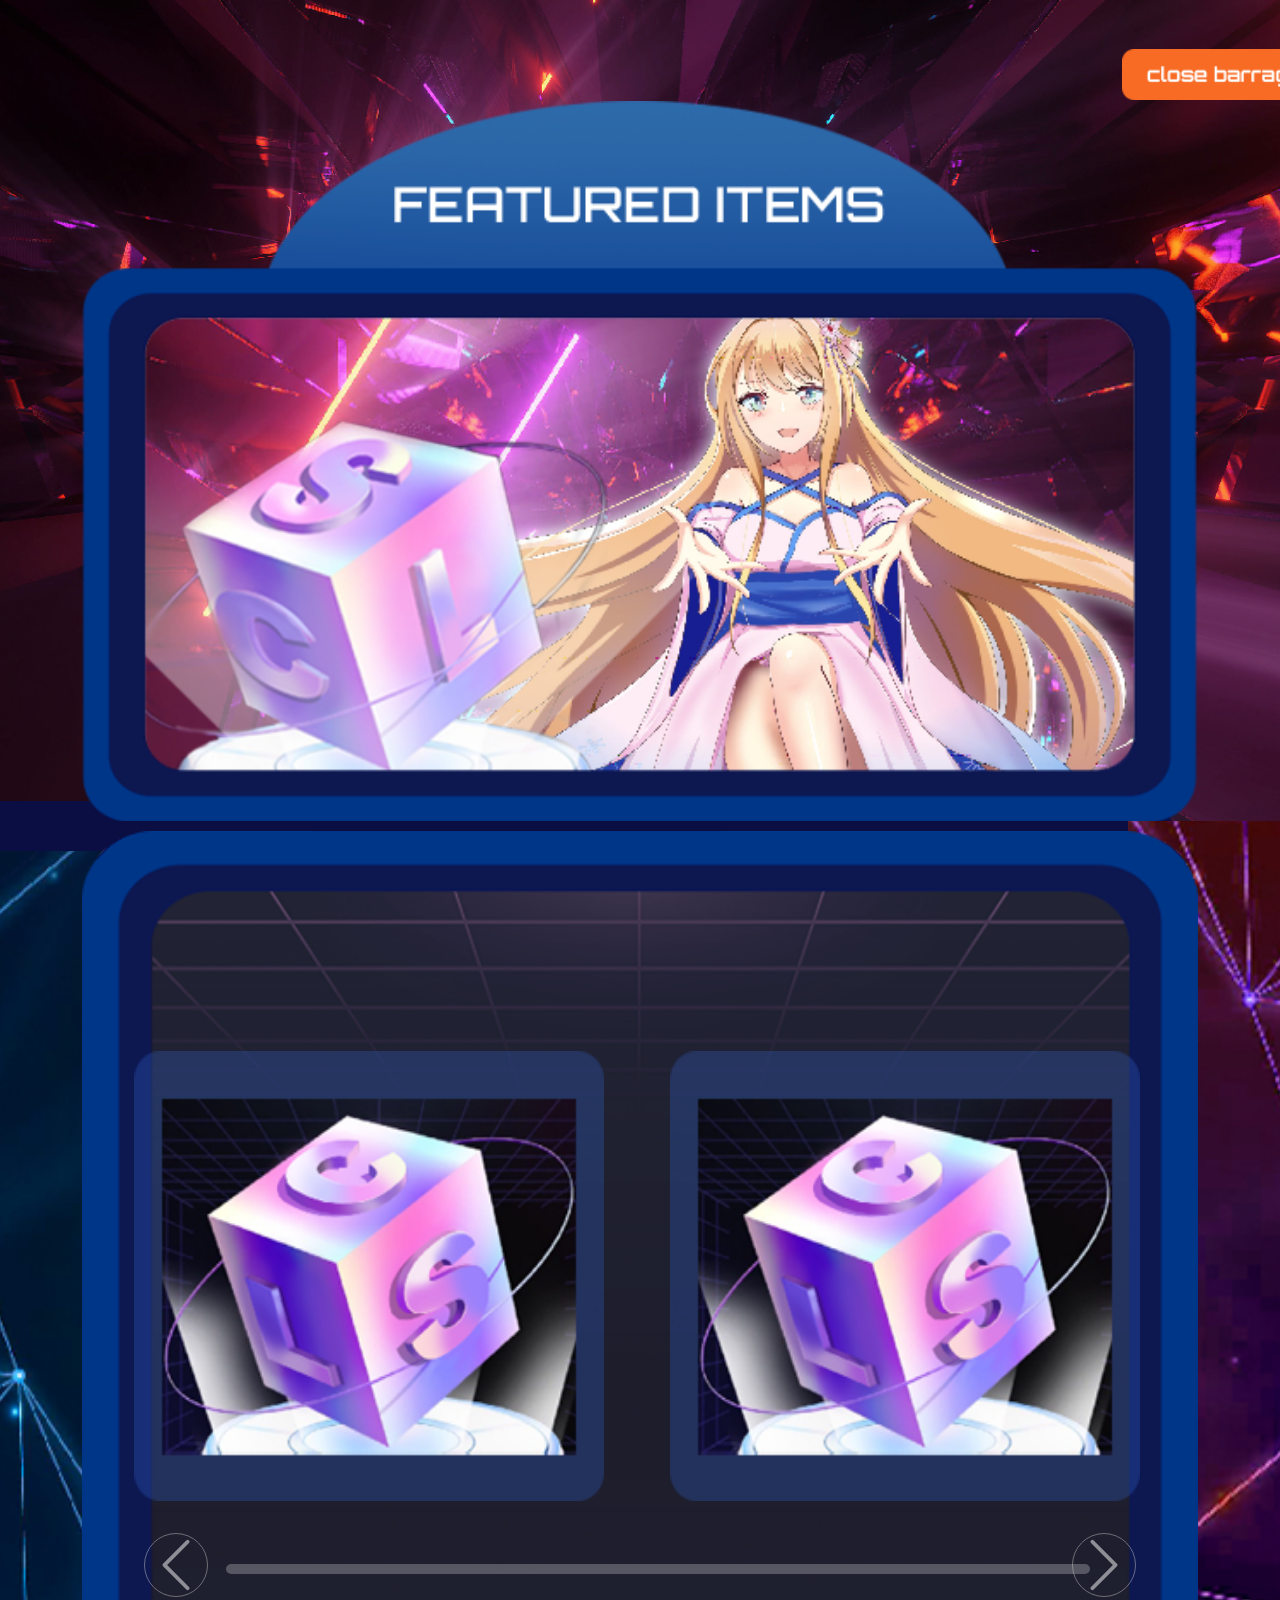
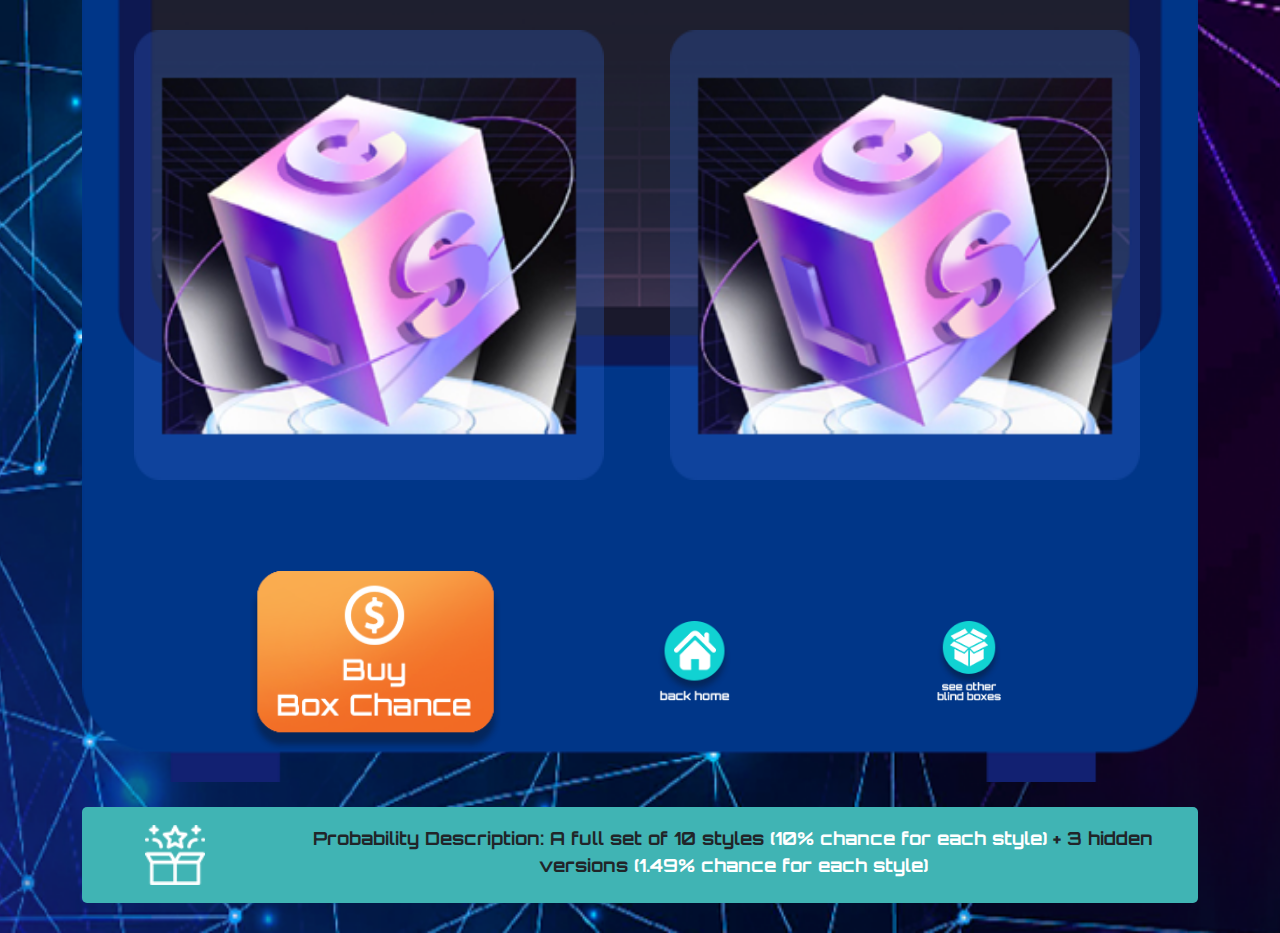
<file: draw.html>
<!doctype html>
<html lang="en">
<head>
    <meta charset="utf-8">
    <meta content="width=device-width, initial-scale=1" name="viewport">

    <title>Clsopenbox</title>
    <meta name="description" content="Clsopenbox">
    <meta name="keywords" content="Clsopenbox">
    <meta name="author" content="Clsopenbox">
    <meta property="og:title" content="Clsopenbox"/>
    <meta property="og:description" content="Clsopenbox"/>
    <meta property="og:image" content="assets/images/background/2.png"/>

    <!-- Bootstrap CSS -->
    <link href="assets/vendor/bootstrap/css/bootstrap.min.css" rel="stylesheet">

    <!-- Splide CSS -->
    <link href="assets/vendor/splide/css/splide.min.css" rel="stylesheet">

    <!-- Style CSS -->
    <link href="assets/css/style.css" rel="stylesheet">
    <style>
        body {
            background-image: url("assets/images/background/3.png");
            background-repeat: no-repeat;
            background-size: cover;
            background-position: center;
        }

        ul {
            display: flex;
            justify-content: space-between;
            list-style-type: none;
            padding: 0;
            width: 100%;
            margin: 0px auto;
            vertical-align: middle;
        }

        li {
            display: inline;
            vertical-align: middle;
        }

        li a {
            vertical-align: middle;
        }

        li a img {
            width: 30px;
            vertical-align: middle;
        }
    </style>
</head>
<body>

<!--<nav class="navbar fixed-bottom navbar-expand-sm"
     style="background: url('assets/images/navbar/rectangler.png'); background-size: cover;">
    <ul style="margin-left: 20px; margin-right: 20px;">
        <li class="my-auto">
            <a href="#"><img src="assets/images/navbar/home-icon.png"> </a>
        </li>
        <li class="my-auto">
            <a href="#"><img src="assets/images/navbar/magnifier.png"> </a>
        </li>
        <li class="my-auto">
            <a href="#"><img src="assets/images/navbar/Add.png" style="width: 40px;"> </a>
        </li>
        <li class="my-auto">
            <a href="#"><img src="assets/images/navbar/game-controller.png"> </a>
        </li>
        <li class="my-auto">
            <a href="#"><img src="assets/images/navbar/Account.png"> </a>
        </li>
    </ul>
</nav>-->

<section class="container-fluid clsopenbox-header">
    <div class="container-fluid container-lg">
        <div class="row flex align-items-end justify-content-end">
            <button class="header_button mt-5 float-right">
                <img src="assets/images/new_page/button-header.png" class="header_image">
            </button>
        </div>
        <div>
            <img class="gift_image" src="assets/images/new_page/top-box.png" style="background: transparent;">
        </div>
    </div>
</section>
<div class="row container-fluid container-sm" style="height: 50px; background-color: #0b0e42; margin-top: -20px; margin-bottom: -20px;">
</div>

<div class="container">
    <div class="container slider_background">
        <div id="carouselExampleControls" class="carousel slide" data-bs-ride="carousel">
            <div class="carousel-inner">
                <div class="carousel-item active my-auto">
                    <div class="row text-white text-center sliderboth">
                        <div class="col-lg-6 col-md-6 col-6">
                            <img src="assets/images/new_page/box.png" class="slider_image">
                        </div>
                        <div class="col-lg-6 col-md-6 col-6">
                            <img src="assets/images/new_page/box.png" class="slider_image">
                        </div>
                    </div>
                    <div class="row" >
                        <div class="col-lg-6 hr_holder">
                            <hr class="line"/>
                        </div>
                    </div>
                    <div class="row text-white text-center sliderdown">
                        <div class="col-lg-6 col-md-6 col-6">
                            <img src="assets/images/new_page/box.png" class="slider_image">
                        </div>
                        <div class="col-lg-6 col-md-6 col-6">
                            <img src="assets/images/new_page/box.png" class="slider_image">
                        </div>
                    </div>
                </div>
            </div>
            <button class="carousel-control-prev" type="button" data-bs-target="#carouselExampleControls"
                    data-bs-slide="prev">
                <span class="carousel-control-prev-icon" aria-hidden="true"></span>
                <span class="visually-hidden">Previous</span>
            </button>
            <button class="carousel-control-next" type="button" data-bs-target="#carouselExampleControls"
                    data-bs-slide="next">
                <span class="carousel-control-next-icon" aria-hidden="true"></span>
                <span class="visually-hidden">Next</span>
            </button>
        </div>

        <div class="row down_button_row flex align-items-center justify-content-center" >
            <div class="col-6 flex align-items-center justify-content-center">
                <button style="background-color: transparent; border: none;"><img
                        src="assets/images/new_page/buy-icon.png" class="button_big"></button>
            </div>
            <div class="col-3 my-auto">
                <button style="background-color: transparent; border: none;"><img
                        src="assets/images/new_page/home-icon.png" class="button_small"></button>
            </div>
            <div class="col-3 my-auto">
                <button style="background-color: transparent; border: none;"><img
                        src="assets/images/new_page/Box-icon.png" class="button_small"></button>
            </div>
        </div>


    </div>
    <div class="row text-center footer-part" style="margin: 25px 0 30px 0 !important;">
        <div class="col-1 col-sm-1 col-md-2 col-lg-2 my-auto text-center">
            <img src="assets/images/new_page/gift-box.png" class="footer_section_image">
        </div>
        <div class="col-11 col-sm-11 col-md-10 col-lg-10 my-auto mt-3">
            <p class="footer-text">Probability Description: A full set of 10 styles <span style="color: white">(10% chance for each style)</span>
                + 3 hidden versions <span style="color: white">(1.49% chance for each style)</span></p>
        </div>
    </div>

</div>


<!-- Bootstrap JS -->
<script src="assets/vendor/bootstrap/js/bootstrap.bundle.js"></script>

<!-- Splide JS -->
<script src="assets/vendor/splide/js/splide.min.js"></script>

<!-- Main JS -->
<script src="assets/js/main.js"></script>
</body>
</html>
</file>
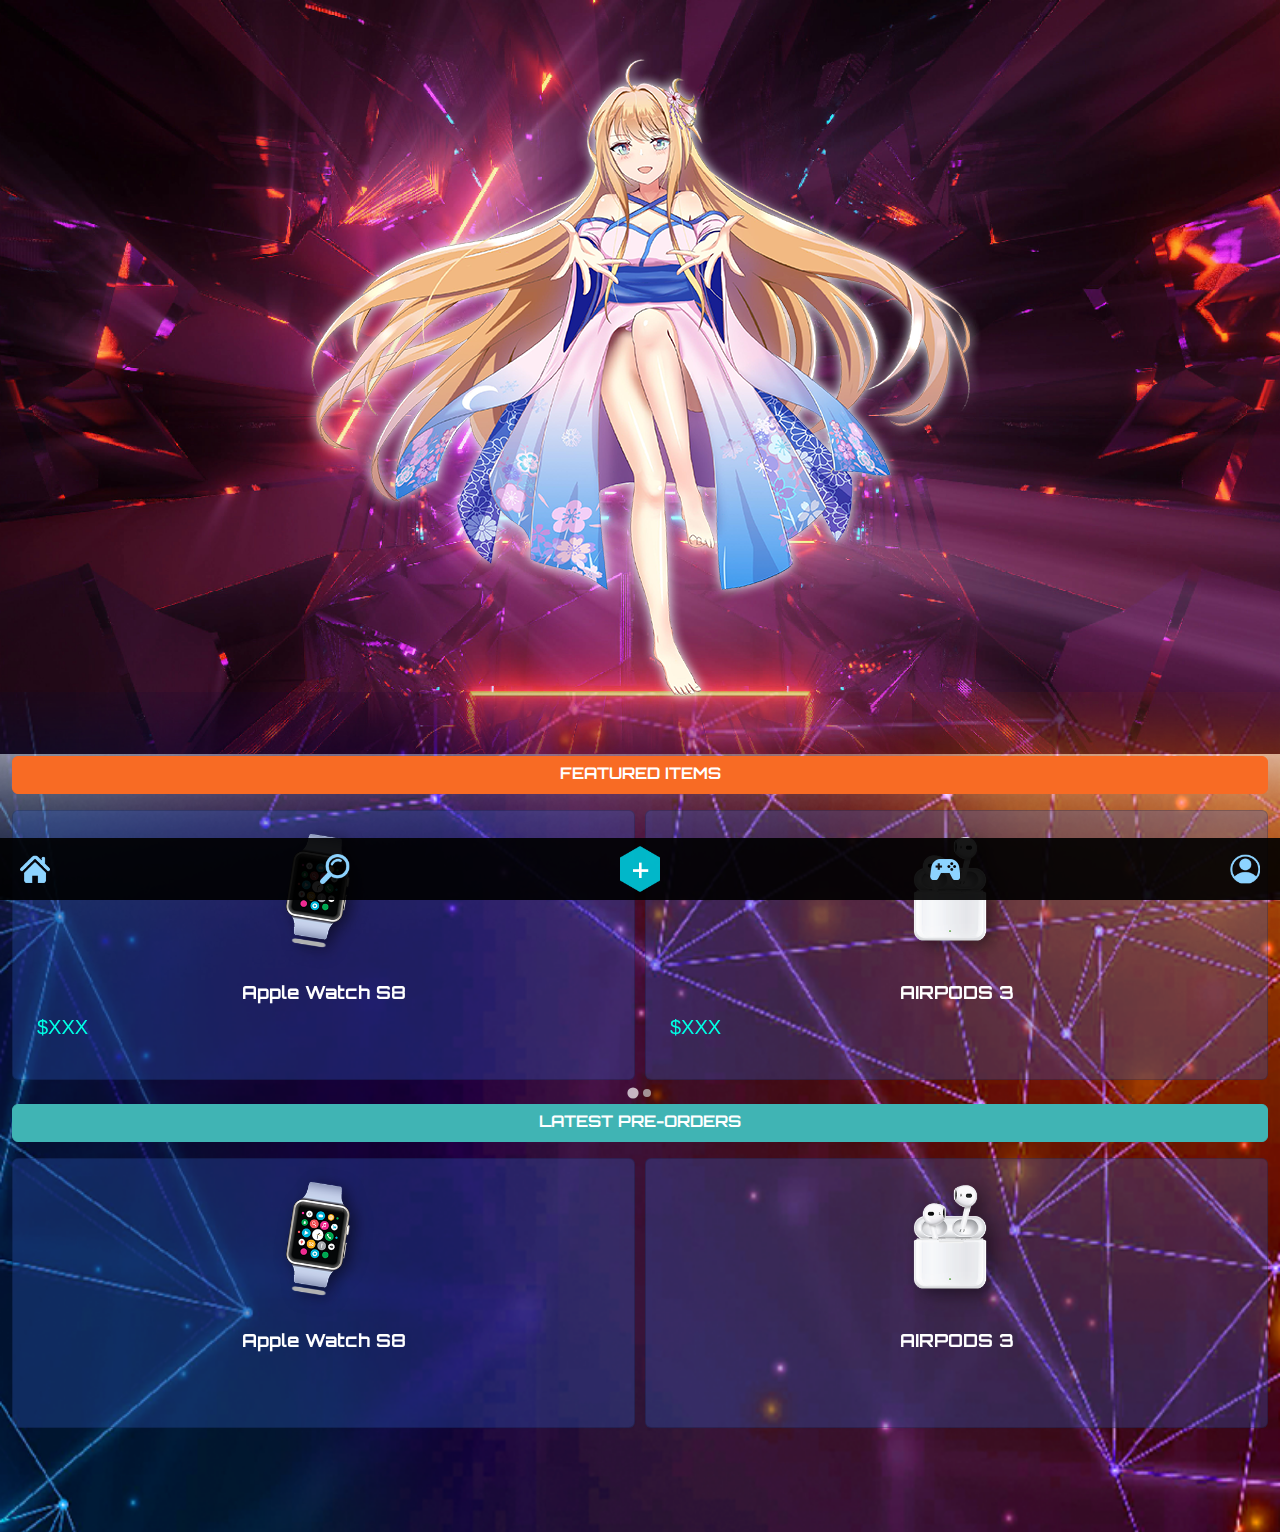
<file: new_home.html>
<!doctype html>
<html lang="en">
<head>
    <meta charset="utf-8">
    <meta content="width=device-width, initial-scale=1" name="viewport">

    <title>Clsopenbox</title>
    <meta name="description" content="Clsopenbox">
    <meta name="keywords" content="Clsopenbox">
    <meta name="author" content="Clsopenbox">
    <meta property="og:title" content="Clsopenbox"/>
    <meta property="og:description" content="Clsopenbox"/>
    <meta property="og:image" content="assets/images/background/2.png"/>

    <!-- Bootstrap CSS -->
    <link href="assets/vendor/bootstrap/css/bootstrap.min.css" rel="stylesheet">

    <!-- Splide CSS -->
    <link href="assets/vendor/splide/css/splide.min.css" rel="stylesheet">

    <!-- Style CSS -->
    <link href="assets/css/style.css" rel="stylesheet">
    <style>
        ul {
            display: flex;
            justify-content: space-between;
            list-style-type: none;
            padding: 0;
            width: 100%;
            margin: 0px auto;
            vertical-align: middle;
        }

        li {
            display: inline;
            vertical-align: middle;
        }

        li a {
            vertical-align: middle;
        }

        li a img {
            width: 30px;
            vertical-align: middle;
        }
    </style>
</head>
<body>

<nav class="navbar fixed-bottom navbar-expand-sm"
     style="background: url('assets/images/navbar/rectangler.png'); background-size: cover;">
    <ul style="margin-left: 20px; margin-right: 20px;">
        <li class="my-auto">
            <a href="#"><img src="assets/images/navbar/home-icon.png"> </a>
        </li>
        <li class="my-auto">
            <a href="#"><img src="assets/images/navbar/magnifier.png"> </a>
        </li>
        <li class="my-auto">
            <a href="#"><img src="assets/images/navbar/Add.png" style="width: 40px;"> </a>
        </li>
        <li class="my-auto">
            <a href="#"><img src="assets/images/navbar/game-controller.png"> </a>
        </li>
        <li class="my-auto">
            <a href="#"><img src="assets/images/navbar/Account.png"> </a>
        </li>
    </ul>
</nav>

<section class="container-fluid clsopenbox-header">
    <div class="row">
        <div class="col-12 d-flex justify-content-center p-5">
            <img src="assets/images/background/1.png" class="img-fluid"/>
        </div>
    </div>
</section>

<section class="container-fluid clsopenbox-body">
    <div class="row pt-5 pb-2">
        <div class="col-12 mb-3 mt-3">
            <button type="button" class="btn btn-primary clsopenbox-warning d-block w-100">FEATURED ITEMS</button>
        </div>
        <div class="col-12 mb-4">
            <div class="row">
                <div class="col-12">
                    <div id="splide-1" class="splide">
                        <div class="splide__track">
                            <ul class="splide__list">
                                <li class="splide__slide">

                                    <div class="card p-2 closopenbox-card">
                                        <div class="d-flex justify-content-center">
                                            <img src="assets/images/box/4.png" class="clsopenbox-card-image" alt="...">
                                        </div>
                                        <a href="draw.html" style="text-decoration: none;">
                                            <div class="card-body text-center">
                                                <h5 class="card-title clsopenbox-text-white">Apple Watch S8</h5>
                                                <h5 class="card-title text-start clsopenbox-text-primary">$XXX</h5>
                                            </div>
                                        </a>
                                    </div>
                                </li>
                                <li class="splide__slide">
                                        <div class="card p-2 closopenbox-card">
                                            <div class="d-flex justify-content-center">
                                                <img src="assets/images/box/5.png" class="clsopenbox-card-image"
                                                     alt="...">
                                            </div>
                                            <a href="draw.html" style="text-decoration: none;">
                                                <div class="card-body text-center">
                                                    <h5 class="card-title clsopenbox-text-white">AIRPODS 3</h5>
                                                    <h5 class="card-title text-start clsopenbox-text-primary">$XXX</h5>
                                                </div>
                                            </a>
                                        </div>
                                </li>
                                <li class="splide__slide">
                                    <div class="card p-2 closopenbox-card">
                                        <div class="d-flex justify-content-center">
                                            <img src="assets/images/box/6.png" class="clsopenbox-card-image" alt="...">
                                        </div>
                                        <a href="draw.html" style="text-decoration: none;">
                                            <div class="card-body text-center">
                                                <h5 class="card-title clsopenbox-text-white">iPHONE</h5>
                                                <h5 class="card-title text-start clsopenbox-text-primary">$XXX</h5>
                                            </div>
                                        </a>
                                    </div>
                                </li>
                            </ul>
                        </div>
                    </div>
                </div>
            </div>
        </div>
        <div class="col-12 mb-3">
            <button type="button" class="btn btn-primary clsopenbox-primary d-block w-100">LATEST PRE-ORDERS</button>
        </div>
        <div class="col-12 mb-3" style="padding-bottom: 80px;">
            <div class="row">
                <div class="col-12">
                    <div id="splide-2" class="splide">
                        <div class="splide__track">
                            <ul class="splide__list">
                                <li class="splide__slide">
                                    <div class="card p-2 closopenbox-card">
                                        <div class="d-flex justify-content-center">
                                            <img src="assets/images/box/4.png" class="clsopenbox-card-image" alt="...">
                                        </div>
                                        <div class="card-body text-center">
                                            <h5 class="card-title clsopenbox-text-white">Apple Watch S8</h5>
                                        </div>
                                    </div>
                                </li>
                                <li class="splide__slide">
                                    <div class="card p-2 closopenbox-card">
                                        <div class="d-flex justify-content-center">
                                            <img src="assets/images/box/5.png" class="clsopenbox-card-image" alt="...">
                                        </div>
                                        <div class="card-body text-center">
                                            <h5 class="card-title clsopenbox-text-white">AIRPODS 3</h5>
                                        </div>
                                    </div>
                                </li>
                                <li class="splide__slide">
                                    <div class="card p-2 closopenbox-card">
                                        <div class="d-flex justify-content-center">
                                            <img src="assets/images/box/6.png" class="clsopenbox-card-image" alt="...">
                                        </div>
                                        <div class="card-body text-center">
                                            <h5 class="card-title clsopenbox-text-white">iPHONE</h5>
                                        </div>
                                    </div>
                                </li>
                            </ul>
                        </div>
                    </div>
                </div>
            </div>
        </div>
    </div>
</section>


<!-- Bootstrap JS -->
<script src="assets/vendor/bootstrap/js/bootstrap.bundle.js"></script>

<!-- Splide JS -->
<script src="assets/vendor/splide/js/splide.min.js"></script>

<!-- Main JS -->
<script src="assets/js/main.js"></script>
</body>
</html>
</file>
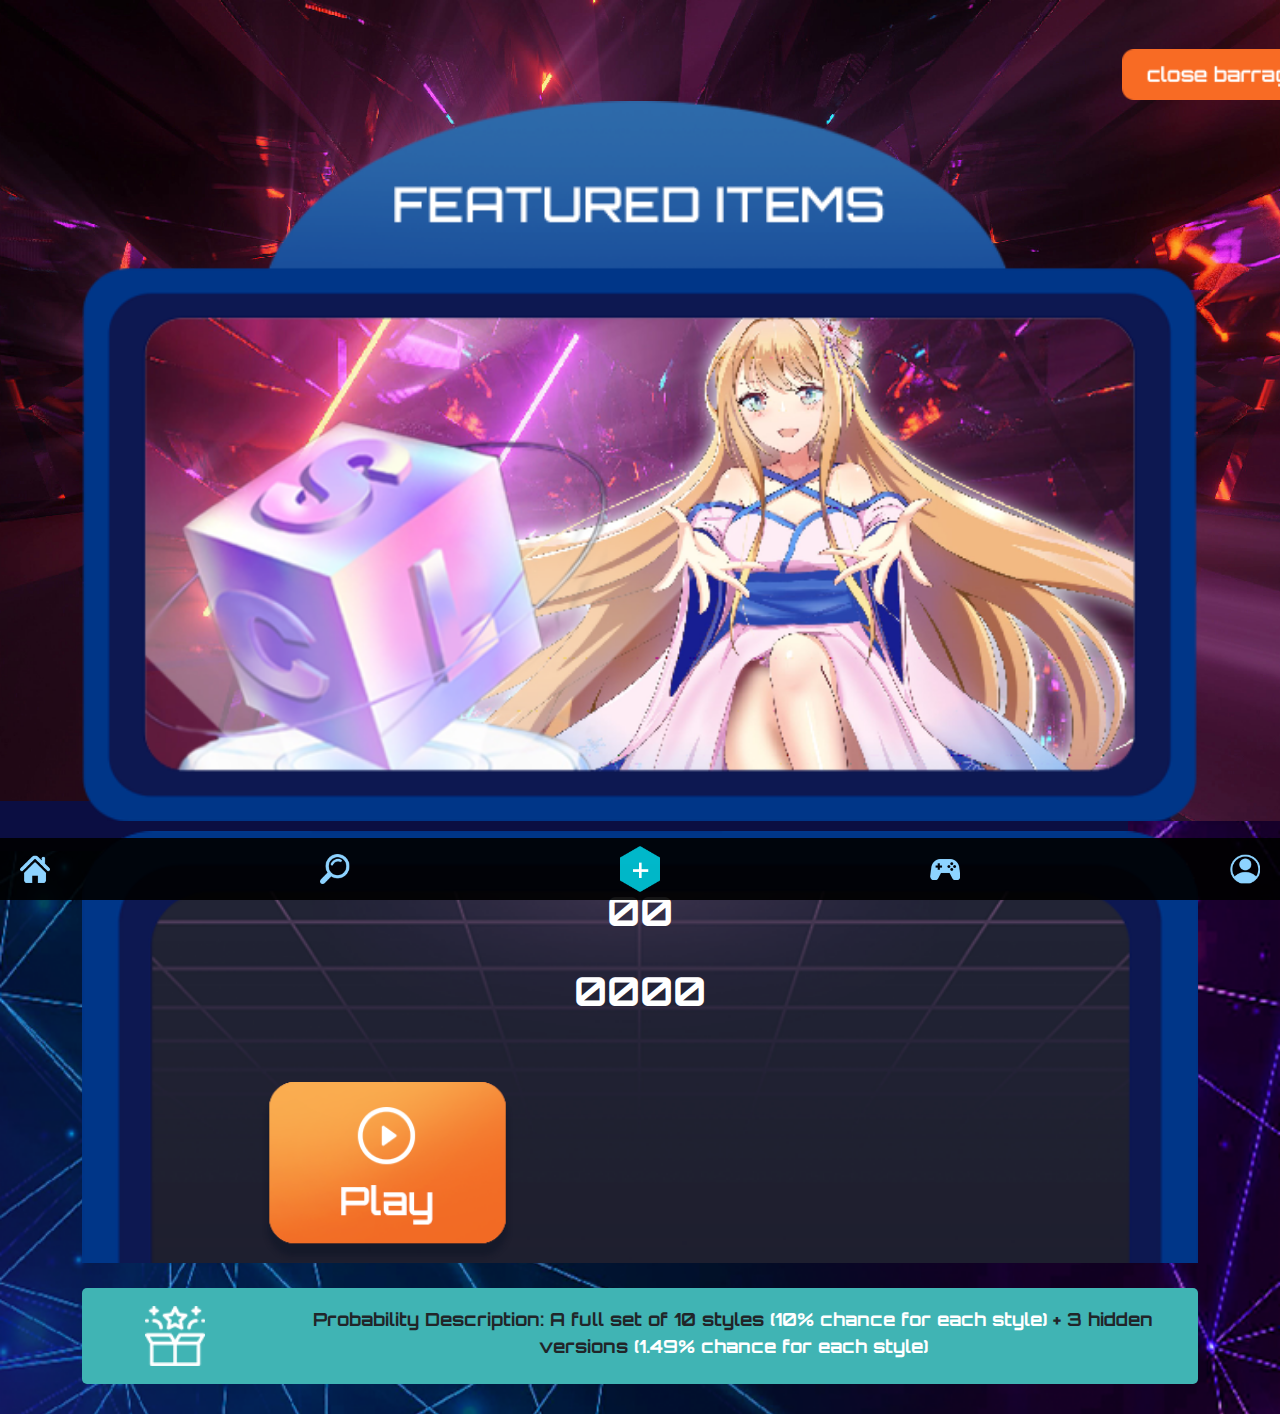
<file: new_spin.html>
<!doctype html>
<html lang="en">
<head>
    <meta charset="utf-8">
    <meta content="width=device-width, initial-scale=1" name="viewport">

    <title>Clsopenbox</title>
    <meta name="description" content="Clsopenbox">
    <meta name="keywords" content="Clsopenbox">
    <meta name="author" content="Clsopenbox">
    <meta property="og:title" content="Clsopenbox"/>
    <meta property="og:description" content="Clsopenbox"/>
    <meta property="og:image" content="assets/images/background/2.png"/>

    <!--fonts-->
    <link rel="preconnect" href="https://fonts.googleapis.com">
    <link rel="preconnect" href="https://fonts.gstatic.com" crossorigin>
    <link href="https://fonts.googleapis.com/css2?family=Poppins:wght@300;400;500;600&display=swap" rel="stylesheet">


    <!--icons-->
    <link rel="stylesheet" href="https://cdnjs.cloudflare.com/ajax/libs/font-awesome/6.2.1/css/all.min.css" integrity="sha512-MV7K8+y+gLIBoVD59lQIYicR65iaqukzvf/nwasF0nqhPay5w/9lJmVM2hMDcnK1OnMGCdVK+iQrJ7lzPJQd1w==" crossorigin="anonymous" referrerpolicy="no-referrer" />


    <!-- Bootstrap CSS -->
    <link href="assets/vendor/bootstrap/css/bootstrap.min.css" rel="stylesheet">

    <!-- Splide CSS -->
    <link href="assets/vendor/splide/css/splide.min.css" rel="stylesheet">

    <!-- Style CSS -->
    <link href="assets/css/style.css" rel="stylesheet">
    <style>
        body {
            background-image: url("assets/images/background/3.png");
            background-repeat: no-repeat;
            background-size: cover;
            background-position: center;
        }

        ul {
            display: flex;
            justify-content: space-between;
            list-style-type: none;
            padding: 0;
            width: 100%;
            margin: 0px auto;
            vertical-align: middle;
        }

        li {
            display: inline;
            vertical-align: middle;
        }

        li a {
            vertical-align: middle;
        }

        li a img {
            width: 30px;
            vertical-align: middle;
        }

        /*stopwatch*/
        .stopwatch {
            width: 100%;
            height: auto;
            min-height: 250px;
            display: flex;
            align-items: center;
            justify-content: center;
            flex-direction: column;
            flex-wrap: wrap;
            position: relative;
            color: white;
        }


        /*buttons div*/
        .buttons {
            display: flex;
            width: 100%;
            max-width: 250px;
            align-items: center;
            justify-content: center;
            position: relative;
        }

        .buttons .btn{
            transition: all 0.3s ease-out;
            border: none;
            outline: none;
            cursor: pointer;
        }

        .buttons .btn-green{
            border-radius: 50%;
            padding: 10px;
            color: black;
            background-color: white;
            display: none;
        }

        .buttons .btn-reset {
            position: absolute;
            left: 4%;
        }

        .buttons .btn-check {
            position: absolute;
            right: 4%;
        }


        .buttons .btn-reset:hover,
        .buttons .btn-reset:active
        {
            background-color: white;
        }


        .buttons .btn-blue{
            border-radius: 50%;
            padding: 25px;
            color: black;
            background-color: white;
        }

        .buttons .btn-blue:hover,
        .buttons .btn-blue:active {
            background-color: white;
        }

        .buttons .btn-pause{
            border-radius: 30px;
            width: 35%;
        }

        .btn-resume, .btn-pause, .btn-reset {
            display: none;
        }
        .time_text{
            font-size: 2.5rem;
            padding: 10px;
            font-family: 'Orbitron-Bold';
        }
    </style>
</head>
<body>

<nav class="navbar fixed-bottom navbar-expand-sm"
     style="background: url('assets/images/navbar/rectangler.png'); background-size: cover;">
    <ul style="margin-left: 20px; margin-right: 20px;">
        <li class="my-auto">
            <a href="#"><img src="assets/images/navbar/home-icon.png"> </a>
        </li>
        <li class="my-auto">
            <a href="#"><img src="assets/images/navbar/magnifier.png"> </a>
        </li>
        <li class="my-auto">
            <a href="#"><img src="assets/images/navbar/Add.png" style="width: 40px;"> </a>
        </li>
        <li class="my-auto">
            <a href="#"><img src="assets/images/navbar/game-controller.png"> </a>
        </li>
        <li class="my-auto">
            <a href="#"><img src="assets/images/navbar/Account.png"> </a>
        </li>
    </ul>
</nav>

<section class="container-fluid clsopenbox-header">
    <div class="container-fluid container-lg">
        <div class="row flex align-items-end justify-content-end">
            <button class="header_button mt-5 float-right">
                <img src="assets/images/new_page/button-header.png" class="header_image">
            </button>
        </div>
        <div>
            <img class="gift_image" src="assets/images/new_page/top-box.png" style="background: transparent;">
        </div>
    </div>
</section>
<div class="row container-fluid container-sm" style="height: 50px; background-color: #0b0e42; margin-top: -20px; margin-bottom: -20px;">
</div>

<div class="container ">
    <div class="container slider_background flex align-items-center justify-content-center">
        <section class="container">
            <div class="stopwatch">
                <div class="time_text">
                    <span id="seconds" class="time seconds">00</span>
                </div>
                <div class="time_text">
                    <span id="milliseconds" class="time milliseconds">0000</span>
                </div>
            </div>

            <div class="row flex align-items-center justify-content-center">
                <div class="col-4">
                    <button style="background-color: transparent; border: none;"><img
                            src="images/play-icon.png" class="button_big btn-play"></button>
                </div>
                <div class="col-4">
                    <button style="background-color: transparent; border: none;"><img
                            src="images/reset-icon.png" class="button_big btn-reset"></button>
                </div>
                <div class="col-4">
                    <button style="background-color: transparent; border: none;"><img
                            src="images/pause-icon.png" class="button_big btn-pause"></button>
                </div>
            </div>
            <!--<div class="buttons">
                <button class="btn btn-green btn-reset"><i class="fas fa-solid fa-rotate-left"></i></button>
                <button class="btn btn-blue btn-play"><i class="fas fa-solid fa-play"></i></button>
                <button class="btn btn-blue btn-resume"><i class="fas fa-solid fa-play"></i></button>
                <button class="btn btn-blue btn-pause"><i class="fas fa-solid fa-pause"></i></button>
                &lt;!&ndash; <button class="btn btn-green btn-check"><i class="fas fa-solid fa-rotate-left"></i></button> &ndash;&gt;
            </div>-->
        </section>

    </div>


    <div class="row text-center footer-part" style="margin: 25px 0 30px 0 !important;">
        <div class="col-1 col-sm-1 col-md-2 col-lg-2 my-auto text-center">
            <img src="assets/images/new_page/gift-box.png" class="footer_section_image">
        </div>
        <div class="col-11 col-sm-11 col-md-10 col-lg-10 my-auto mt-3">
            <p class="footer-text">Probability Description: A full set of 10 styles <span style="color: white">(10% chance for each style)</span>
                + 3 hidden versions <span style="color: white">(1.49% chance for each style)</span></p>
        </div>
    </div>

</div>


<!-- Bootstrap JS -->
<script src="assets/vendor/bootstrap/js/bootstrap.bundle.js"></script>

<!-- Splide JS -->
<script src="assets/vendor/splide/js/splide.min.js"></script>

<!-- Main JS -->
<script src="assets/js/main.js"></script>

<script>
    let seconds = 0;
    let milliseconds = 0;
    let interval;
    let isPaused = false;
    const secondsEl = document.querySelector('#seconds');
    const millisecondsEl = document.querySelector('#milliseconds');
    const btnPlay = document.querySelector('.btn-play');
    const btnPause = document.querySelector('.btn-pause');
    const btnReset = document.querySelector('.btn-reset');
    const btnCheck = document.querySelector('.btn-check');


    //events
    btnPlay.addEventListener('click', start);
    btnPause.addEventListener('click', pause);
    btnReset.addEventListener('click', reset);


    //functions
    function start() {
        btnPlay.style.display = 'none';
        btnPause.style.display = 'block';
        btnReset.style.display = 'block';

        interval = setInterval(() => {
            if(!isPaused) {
                milliseconds += 1;

                if (milliseconds % 100 == 0) {
                    seconds++;
                }

                if (milliseconds == 9999) {
                    milliseconds = 0;
                }

                millisecondsEl.textContent = formatTime(milliseconds);
                secondsEl.textContent = formatTime(seconds);
            }

        }, 20);
    }

    function pause() {
        isPaused = true;
        btnPause.style.display = 'none';
    }


    function reset() {
        isPaused = true;
        clearInterval(interval);
        seconds = 0;
        milliseconds = 0;
        secondsEl.textContent = '00';
        millisecondsEl.textContent = '0000';
        btnPause.style.display = 'none';
        btnReset.style.display = 'none';
        btnPlay.style.display = 'block';
        isPaused = false;
    }

    function formatTime(time) {
        return time < 10 ? `0${time}` : time;
    }
</script>
</body>
</html>
</file>
<file: assets/css/style.css>
@font-face {
    font-family: 'Orbitron-Bold';
    src: url(../fonts/Orbitron-Bold.ttf);
}


.clsopenbox-header{
    background-image: url("../images/background/2.png");
    background-repeat: no-repeat;
    background-size: cover;
}

.clsopenbox-body{
    background-image: url("../images/background/3.png");
    background-repeat: no-repeat;
    background-size: cover;
    margin-top: -62px;
}

.closopenbox-card{
    background: #3362CC4D;
    height: 270px;
}

.clsopenbox-card-image{
    height: 150px;
}

.clsopenbox-primary{
    font-family: 'Orbitron-Bold';
    background: #40b4b4;
    border: 1px solid #40b4b4;
}

.clsopenbox-primary:hover{
    background: #40b4b4;
    border: 1px solid #40b4b4;
}

.clsopenbox-primary:active{
    background: #40b4b4 !important;
    border: 1px solid #40b4b4 !important;
}

.clsopenbox-primary-2{
    background: #00ffe4;
    border: 1px solid #00ffe4;
}

.clsopenbox-warning{
    font-family: 'Orbitron-Bold';
    background: #f86b24;
    border: 1px solid #f86b24;
}

.clsopenbox-warning:hover{
    background: #f55201;
    border: 1px solid #f55201;
}

.clsopenbox-warning:active{
    background: #f55201 !important;
    border: 1px solid #f55201 !important;
}

.splide__pagination{
    bottom: -20px;
}

.clsopenbox-text-white{
    font-family: 'Orbitron-Bold';
    font-size: 18px;
    color: #ffffff;
}

.clsopenbox-text-primary{
    font-family: Arial;
    color: #00ffe4;
}

.header_button{
    width: 100px;
    background: transparent;
    border: none;
}

.header_image{
    width: 200px;
}

.header_section{
    background: url("../images/new_page/circle-shape.png");
    background-size: contain;
    background-position: center;
    background-repeat: no-repeat;
    height: 70px;
}

.featured_text{
    font-family: 'Orbitron-Bold';
    font-size: 16px;
    color: #ffffff;
}

.second_section{
    background-image: url("../images/new_page/top-box-.png");
    background-repeat: no-repeat;
    background-size: cover;

}

.gift_image{
    width: 100%;
}

.slider_background{
    background-image: url("../images/new_page/bg-box-2.png");
    background-repeat: no-repeat;
    background-size: cover;
    background-position: top;
}

.carousel-control-prev-icon{
    border: 1px solid silver;
    border-radius: 50%;
}
.carousel-control-next-icon{
    border: 1px solid silver;
    border-radius: 50%;
}
.footer-part{
    background-color: #40b4b4;
    border-radius: 5px;
}

.footer-text{
    font-family: 'Orbitron-Bold';
    font-size: 18px;
    padding: 5px;
}
.carousel{
    padding-top: 20px !important;
}

.carousel-control-next-icon, .carousel-control-prev-icon{
    width: 4rem;
    height: 4rem;
}

.col-lg-6{
    padding-left: 6px !important;
}

.slider_image{
    width: 470px;
    height: 450px;
}
.sliderboth{
    margin: 200px 10px 10px 10px;
}

.sliderdown{
    margin: 40px 10px 10px 10px;
}

.carousel-control-prev, .carousel-control-next{
    margin-top: 209px;
}

.line{
    border: 5px solid #ffffff;
    border-radius: 5px;
    width: 160%
}
.hr_holder{
    margin-top: 37px;
    margin-left: 138px;
}
.down_button_row{
    margin-top: 80px !important;
    padding-bottom: 30px !important;
}
.button_big{
    margin-left: 150px;
    height:180px;
}
.button_small{
    height: 80px;
}
.footer_section_image{
    height: 60px;
}
@media (min-width:360px) and (max-width:415px) {
    .footer_section_image{
        height: 30px;
    }
    .button_small{
        height: 50px;
    }
    .button_big{
        margin-left: 0;
        height:90px;
    }
    .down_button_row{
        margin-top: 60px !important;
        padding-bottom: 30px !important;
    }
    .hr_holder{
        margin: -8px 48px;
    }
    .line{
        border: 1px solid #ffffff;
        border-radius: 1px;
        width: 76%
    }
    .carousel-control-prev, .carousel-control-next{
        margin-top: 39px;
    }
    .sliderboth{
        margin: 30px 10px 10px 10px;
    }
    .sliderdown{
        margin: 10px;
    }
    .slider_image{
        width: 135px;
        height: 125px;
    }
    .header_button{
        width: 120px;
    }
    .header_image{
        width: 100px;
    }
    .slider_background{
        background-image: url("../images/new_page/bg-box-2.png");
        background-repeat: no-repeat;
        background-size: cover;
        background-position: top;
    }

    .carousel-control-prev-icon{
        border: 1px solid silver;
        border-radius: 50%;
    }
    .carousel-control-next-icon{
        border: 1px solid silver;
        border-radius: 50%;
    }
    .footer-part{
        background-color: #40b4b4;
        border-radius: 5px;
    }

    .footer-text{
        font-size: 8px;
    }
    .carousel{
        padding-top: 20px !important;
    }

    .carousel-control-next-icon, .carousel-control-prev-icon{
        width: 1rem;
        height: 1rem;
    }

    .col-lg-6{
        padding-left: 6px !important;
    }

    .slider_image{
        width: 135px;
        height: 125px;
    }
}
@media screen and (max-width: 360px) {
    .footer_section_image{
        height: 30px;
    }
    .button_small{
        height: 50px;
    }
    .button_big{
        margin-left: 0;
        height:90px;
    }
    .down_button_row{
        margin-top: 23px !important;
        padding-bottom: 30px !important;
    }
    .hr_holder{
        margin: -8px 41px;
    }
    .line{
        border: 1px solid #ffffff;
        border-radius: 1px;
        width: 76%
    }
    .carousel-control-prev, .carousel-control-next{
        margin-top: 20px;
    }
    .sliderboth{
        margin: 10px;
    }
    .sliderdown{
        margin: 10px;
    }
    .slider_image{
        width: 135px;
        height: 125px;
    }
    .header_button{
        width: 120px;
    }
    .header_image{
        width: 100px;
    }
    .slider_background{
        background-image: url("../images/new_page/bg-box-2.png");
        background-repeat: no-repeat;
        background-size: cover;
        background-position: top;
    }

    .carousel-control-prev-icon{
        border: 1px solid silver;
        border-radius: 50%;
    }
    .carousel-control-next-icon{
        border: 1px solid silver;
        border-radius: 50%;
    }
    .footer-part{
        background-color: #40b4b4;
        border-radius: 5px;
    }

    .footer-text{
        font-size: 8px;
    }
    .carousel{
        padding-top: 20px !important;
    }

    .carousel-control-next-icon, .carousel-control-prev-icon{
        width: 1rem;
        height: 1rem;
    }

    .col-lg-6{
        padding-left: 6px !important;
    }

    .slider_image{
        width: 135px;
        height: 125px;
    }
}
</file>
